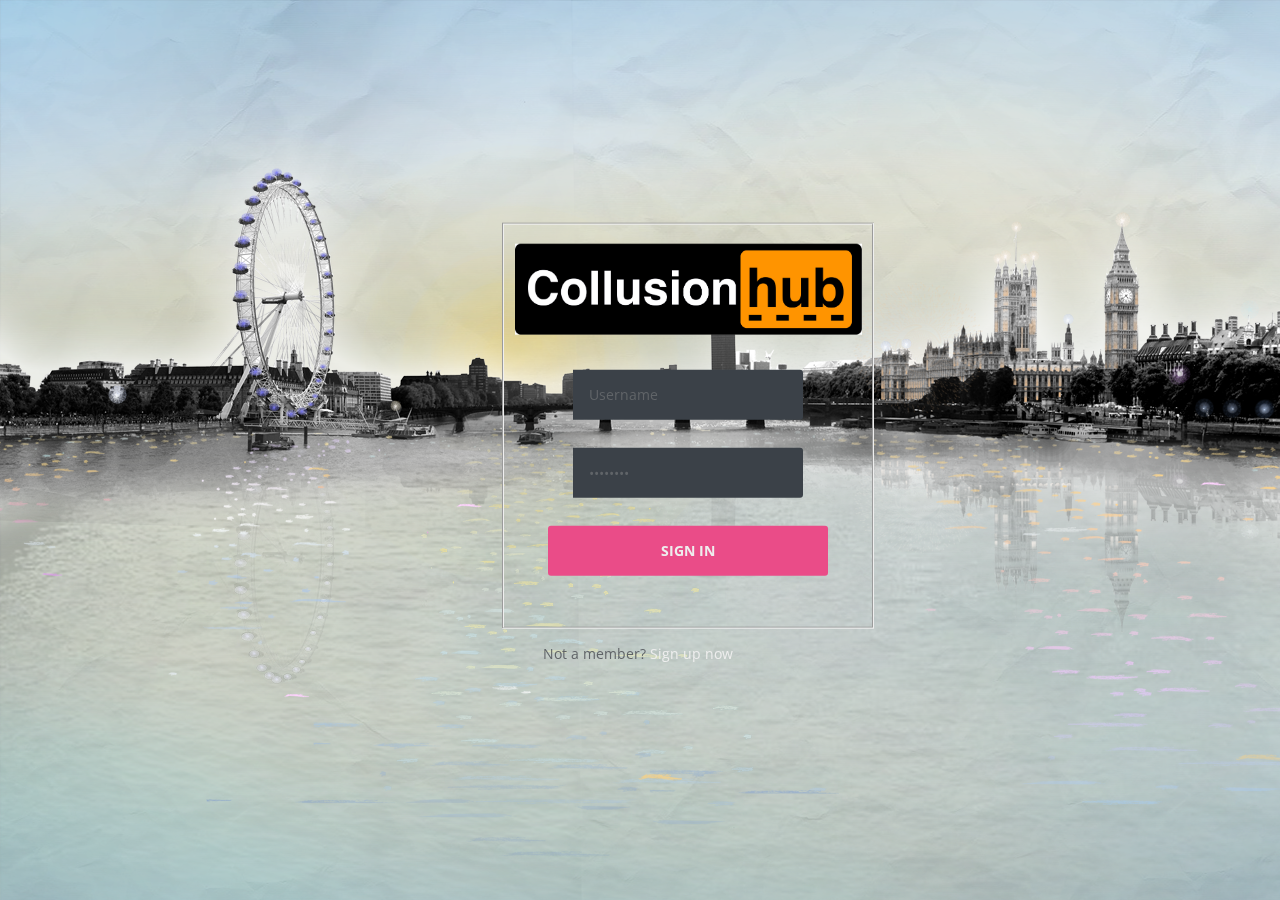
<file: Collusionhubhtml/login-2/index.html>
<!DOCTYPE html>
<html>

<head>

  <meta charset="UTF-8">

  <title>CodePen - Login</title>

    <link rel="stylesheet" href="css/style.css" media="screen" type="text/css" />
    <style type="text/css">
    body {
	background-image: url(../imeet-london-background.png);
}
    </style>
</head>

<body>

  <html lang="en-US">
  <head>

    <meta charset="utf-8">

    <title>Login</title>

    <link rel="stylesheet" href="http://fonts.googleapis.com/css?family=Open+Sans:400,700">

    <!--[if lt IE 9]>
  <script src="http://html5shiv.googlecode.com/svn/trunk/html5.js"></script>
 <![endif]-->

  </head>

  <body>
  <div id="logo"></div>
  <div class="container">

    <div id="login">

        <form action="javascript:void(0);" method="get">

          <fieldset class="clearfix">

            <div align="center">
              <p><img src="hacklogo.jpg" alt="" width="347" height="91" align="absmiddle"/><br>
                <br>
              </p>
            </div>
            <p align="center">
            <input type="text" value="Username" onBlur="if(this.value == '') this.value = 'Username'" onFocus="if(this.value == 'Username') this.value = ''" required></p> <!-- JS because of IE support; better: placeholder="Username" -->
            <p align="center"><input type="password"  value="Password" onBlur="if(this.value == '') this.value = 'Password'" onFocus="if(this.value == 'Password') this.value = ''" required></p> <!-- JS because of IE support; better: placeholder="Password" -->
            <p align="center"><input type="submit" value="Sign In"></p>

          </fieldset>

        </form>

        <p align="center">Not a member? <a href="register.html">Sign up now</a><span class="fontawesome-arrow-right"></span></p>

    </div> <!-- end login -->

</div>

  </body>
</html>

</body>

</html>
</file>
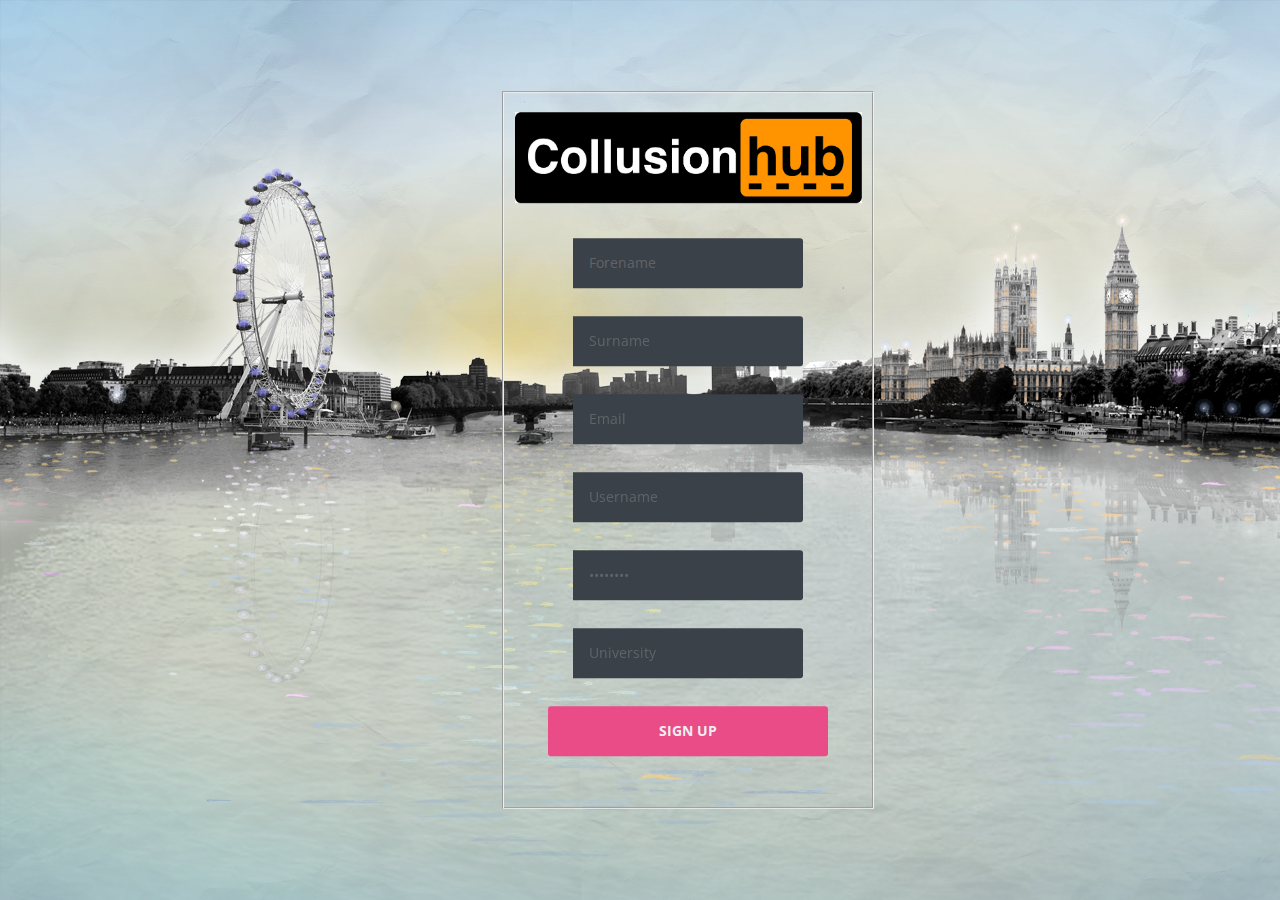
<file: Collusionhubhtml/login-2/register.html>
<!DOCTYPE html>
<html>

<head>

  <meta charset="UTF-8">

  <title>CodePen - Login</title>

    <link rel="stylesheet" href="css/style.css" media="screen" type="text/css" />
    <style type="text/css">
    body {
	background-image: url(../imeet-london-background.png);
}
    </style>
</head>

<body>

  <html lang="en-US">
  <head>

    <meta charset="utf-8">

    <title>Login</title>

    <link rel="stylesheet" href="http://fonts.googleapis.com/css?family=Open+Sans:400,700">

    <!--[if lt IE 9]>
  <script src="http://html5shiv.googlecode.com/svn/trunk/html5.js"></script>
 <![endif]-->

  </head>

  <body>
  <div id="logo"></div>
  <div class="container">

    <div id="login">

        <form action="javascript:void(0);" method="get">

          <fieldset class="clearfix">

            <div align="center">
              <p><img src="hacklogo.jpg" alt="" width="347" height="91" align="absmiddle"/><br>
                <br>
              </p>
            </div>
            <p align="center">
            <input type="text" value="Forename" onBlur="if(this.value == '') this.value = 'Name'" onFocus="if(this.value == 'Name') this.value = ''" required></p>
            <p align="center">
              <input type="text" value="Surname" onBlur="if(this.value == '') this.value = 'Surname'" onFocus="if(this.value == 'Surname') this.value = ''" required>
            </p>
            <p align="center">
              <input type="text" value="Email" onBlur="if(this.value == '') this.value = 'Email'" onFocus="if(this.value == 'Email') this.value = ''" required>
            </p>
            <p align="center">
              <input type="text" value="Username" onBlur="if(this.value == '') this.value = 'Username'" onFocus="if(this.value == 'Username') this.value = ''" required>
            </p> 
            <!-- JS because of IE support; better: placeholder="Username" -->
            <p align="center"><input type="password"  value="Password" onBlur="if(this.value == '') this.value = 'Password'" onFocus="if(this.value == 'Password') this.value = ''" required></p>
            <p align="center">
              <input type="text" value="University" onBlur="if(this.value == '') this.value = 'University'" onFocus="if(this.value == 'University') this.value = ''" required>
            </p> 
            <!-- JS because of IE support; better: placeholder="Password" -->
            <p align="center"><input type="submit" value="Sign Up"></p>

          </fieldset>

        </form>

        

    </div> <!-- end login -->

</div>

  </body>
</html>

</body>

</html>
</file>
<file: Collusionhubhtml/login-2/css/style.css>
/* CSS Document */
/* ---------- FONTAWESOME ---------- */
/* ---------- http://fortawesome.github.com/Font-Awesome/ ---------- */
/* ---------- http://weloveiconfonts.com/ ---------- */
@import url(http://weloveiconfonts.com/api/?family=fontawesome);
/* ---------- ERIC MEYER'S RESET CSS ---------- */
/* ---------- http://meyerweb.com/eric/tools/css/reset/ ---------- */
@import url(http://meyerweb.com/eric/tools/css/reset/reset.css);
/* ---------- FONTAWESOME ---------- */
[class*="fontawesome-"]:before {
  font-family: 'FontAwesome', sans-serif;
}

/* ---------- GENERAL ---------- */
* {
  box-sizing: border-box;
}
*:before, *:after {
  box-sizing: border-box;
}

body {
  background: #2c3338;
  color: #606468;
  font: 87.5%/1.5em 'Open Sans', sans-serif;
  margin: 0;
}

a {
  color: #eee;
  text-decoration: none;
}

a:hover {
  text-decoration: underline;
}

input {
  border: none;
  font-family: 'Open Sans', Arial, sans-serif;
  font-size: 14px;
  line-height: 1.5em;
  padding: 0;
  -webkit-appearance: none;
}

p {
  line-height: 1.5em;
}

.clearfix {
  *zoom: 1;
}
.clearfix:before, .clearfix:after {
  content: ' ';
  display: table;
}
.clearfix:after {
  clear: both;
}

.container {
  left: 50%;
  position: fixed;
  top: 50%;
  -webkit-transform: translate(-50%, -50%);
      -ms-transform: translate(-50%, -50%);
          transform: translate(-50%, -50%);
}

/* ---------- LOGIN ---------- */
#login {
  width: 280px;
}

#login form span {
  background-color: #363b41;
  border-radius: 3px 0px 0px 3px;
  color: #606468;
  display: block;
  float: left;
  height: 50px;
  line-height: 50px;
  text-align: center;
  width: 50px;
}

#login form input {
  height: 50px;
}

#login form input[type="text"], input[type="password"] {
  background-color: #3b4148;
  border-radius: 0px 3px 3px 0px;
  color: #606468;
  margin-bottom: 1em;
  padding: 0 16px;
  width: 230px;
}

#login form input[type="submit"] {
  border-radius: 3px;
  -moz-border-radius: 3px;
  -webkit-border-radius: 3px;
  background-color: #ea4c88;
  color: #eee;
  font-weight: bold;
  margin-bottom: 2em;
  text-transform: uppercase;
  width: 280px;
}

#login form input[type="submit"]:hover {
  background-color: #d44179;
}

#login > p {
  text-align: center;
}

#login > p span {
  padding-left: 5px;
}
</file>
